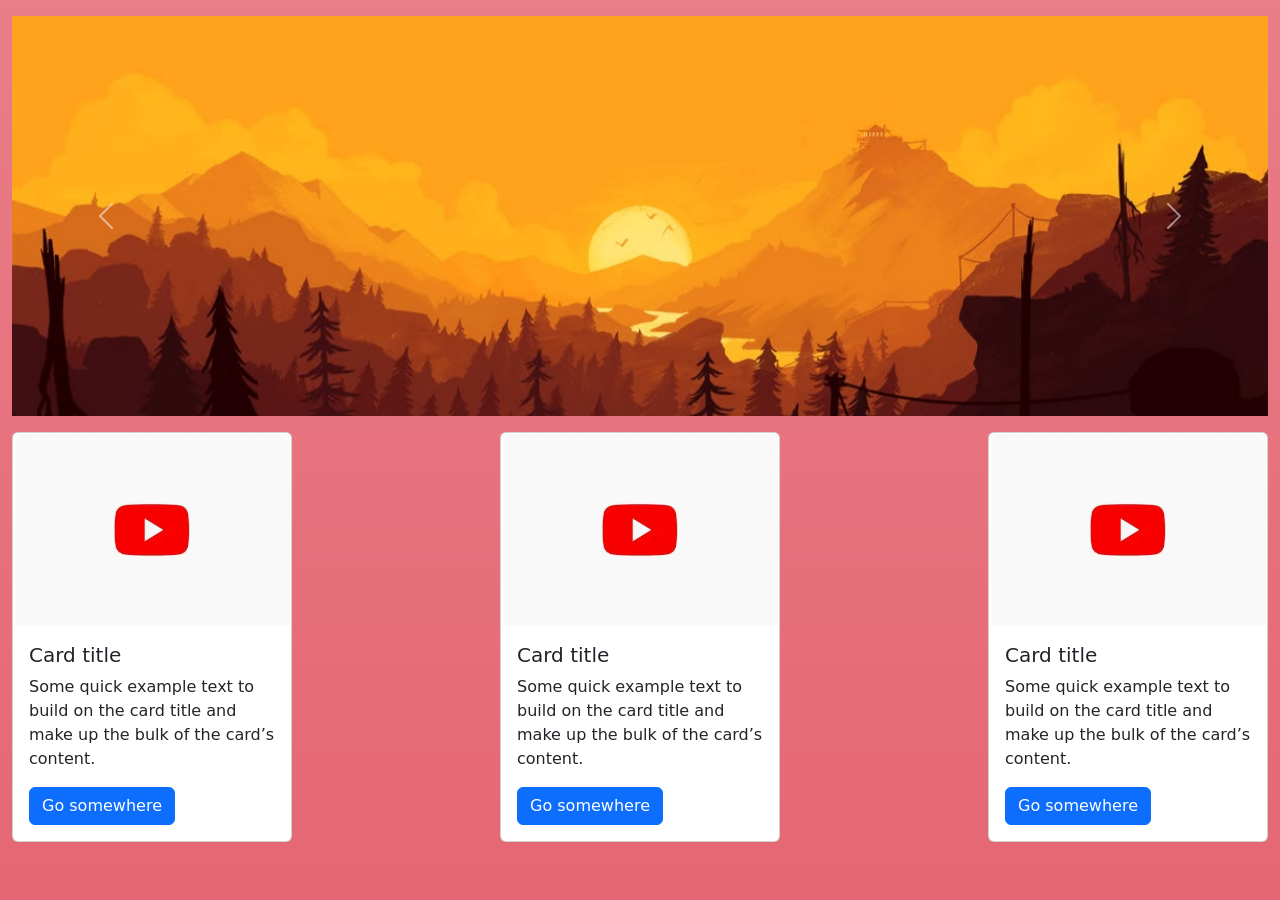
<file: CSS/assignment/index.html>
<!doctype html>
<html lang="en">
  <head>
    <meta charset="UTF-8" />
    <meta name="viewport" content="width=device-width, initial-scale=1.0" />
    <title>Document</title>
    <link
      href="https://cdn.jsdelivr.net/npm/bootstrap@5.3.8/dist/css/bootstrap.min.css"
      rel="stylesheet"
      integrity="sha384-sRIl4kxILFvY47J16cr9ZwB07vP4J8+LH7qKQnuqkuIAvNWLzeN8tE5YBujZqJLB"
      crossorigin="anonymous"
    />
    <link rel="stylesheet" href="style.css" />
  </head>
  <body>
    <div class="container-fluid bg-danger bg-gradient bg-opacity-75">
      <!-- Carousal section -->
      <section class="carousal">
        <div
          id="carouselExampleAutoplaying"
          class="carousel slide py-3"
          data-bs-ride="carousel"
        >
          <div class="carousel-inner">
            <div class="carousel-item active mg carousal-img">
              <img src="images/image1.jpg" class="d-block w-100" alt="..." />
            </div>
            <div class="carousel-item">
              <img
                src="images/image2.jpg"
                class="d-block w-100 carousal-img"
                alt="..."
              />
            </div>
            <div class="carousel-item">
              <img
                src="images/image3.jpg"
                class="d-block w-100 carousal-img"
                alt="..."
              />
            </div>
          </div>
          <button
            class="carousel-control-prev"
            type="button"
            data-bs-target="#carouselExampleAutoplaying"
            data-bs-slide="prev"
          >
            <span class="carousel-control-prev-icon" aria-hidden="true"></span>
            <span class="visually-hidden">Previous</span>
          </button>
          <button
            class="carousel-control-next"
            type="button"
            data-bs-target="#carouselExampleAutoplaying"
            data-bs-slide="next"
          >
            <span class="carousel-control-next-icon" aria-hidden="true"></span>
            <span class="visually-hidden">Next</span>
          </button>
        </div>
      </section>

      <!-- youtube cards -->
      <section class="youtube-cards">
        <div class="d-flex flex-row mb-3 justify-content-between">
          <div class="card" style="width: 17.5rem">
            <img src="images/image4.webp" class="card-img-top" alt="..." />
            <div class="card-body">
              <h5 class="card-title">Card title</h5>
              <p class="card-text">
                Some quick example text to build on the card title and make up
                the bulk of the card’s content.
              </p>
              <a href="#" class="btn btn-primary">Go somewhere</a>
            </div>
          </div>
          <div class="card" style="width: 17.5rem">
            <img src="images/image4.webp" class="card-img-top" alt="..." />
            <div class="card-body">
              <h5 class="card-title">Card title</h5>
              <p class="card-text">
                Some quick example text to build on the card title and make up
                the bulk of the card’s content.
              </p>
              <a href="#" class="btn btn-primary">Go somewhere</a>
            </div>
          </div>
          <div class="card" style="width: 17.5rem">
            <img src="images/image4.webp" class="card-img-top" alt="..." />
            <div class="card-body">
              <h5 class="card-title">Card title</h5>
              <p class="card-text">
                Some quick example text to build on the card title and make up
                the bulk of the card’s content.
              </p>
              <a href="#" class="btn btn-primary">Go somewhere</a>
            </div>
          </div>
        </div>
      </section>
      <!-- footer section -->
      <section>

      </section>
    </div>
    <script
      src="https://cdn.jsdelivr.net/npm/bootstrap@5.3.8/dist/js/bootstrap.bundle.min.js"
      integrity="sha384-FKyoEForCGlyvwx9Hj09JcYn3nv7wiPVlz7YYwJrWVcXK/BmnVDxM+D2scQbITxI"
      crossorigin="anonymous"
    ></script>
  </body>
</html>
</file>
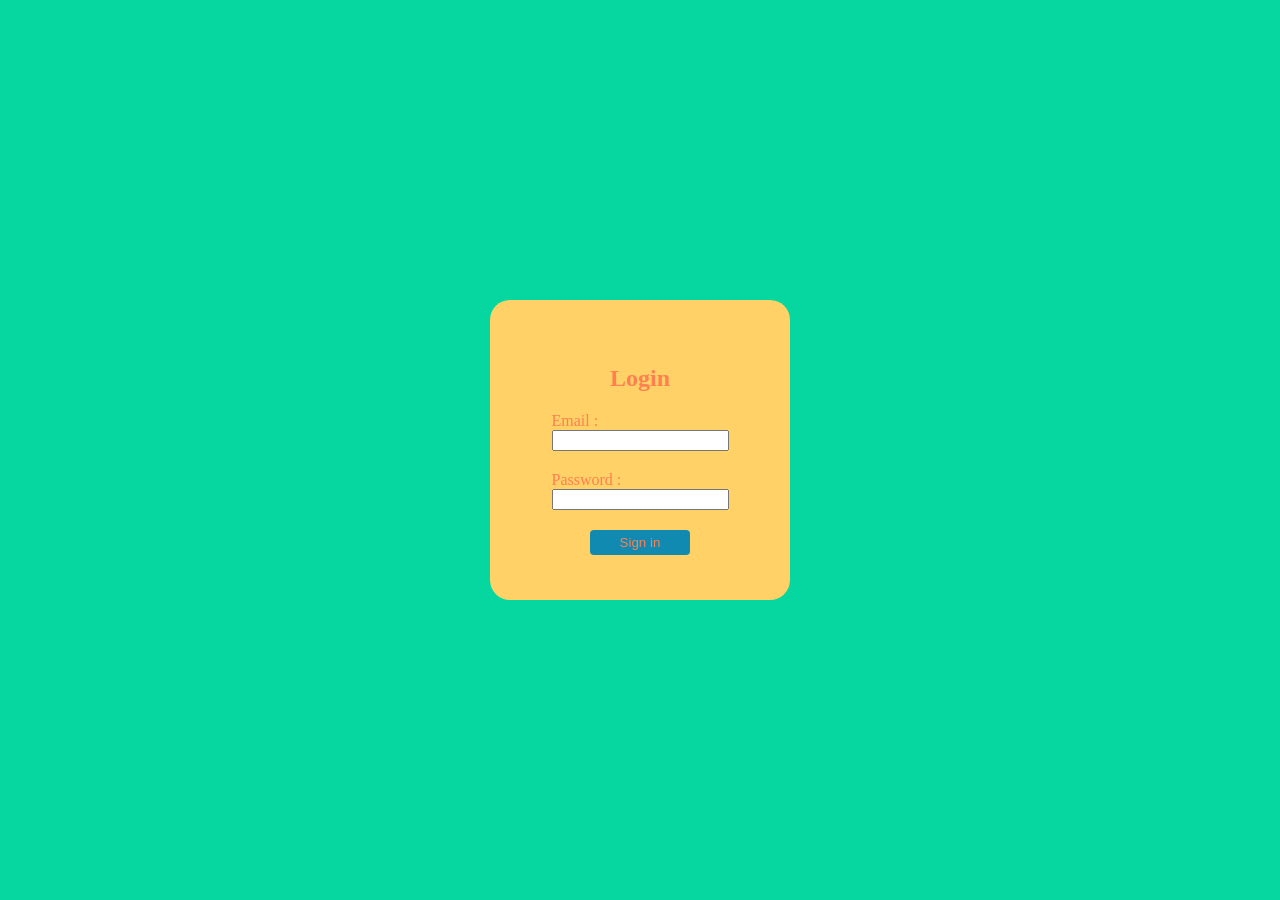
<file: CSS/login project/index.html>
<!doctype html>
<html lang="en">
  <head>
    <meta charset="UTF-8" />
    <meta name="viewport" content="width=device-width, initial-scale=1.0" />
    <title>Document</title>
    <link rel="stylesheet" href="style.css">
  </head>
  <body>
    <div class="card">
      <h2>Login</h2>
      <form>
        <div class="" id="email">
        <label for="email">Email : </label>
        <br>
        <input type="email" name="email" id="email" />
      </div>
      <div class="" id="password">
        <label for="password">Password : </label>
        <br>
        <input type="password" name="password" id="password" />
      </div>
      <div class="" id="">
         <button class="btn">Sign in</button>
      </div>
      </form>
      
      
    </div>
  </body>
</html>
</file>
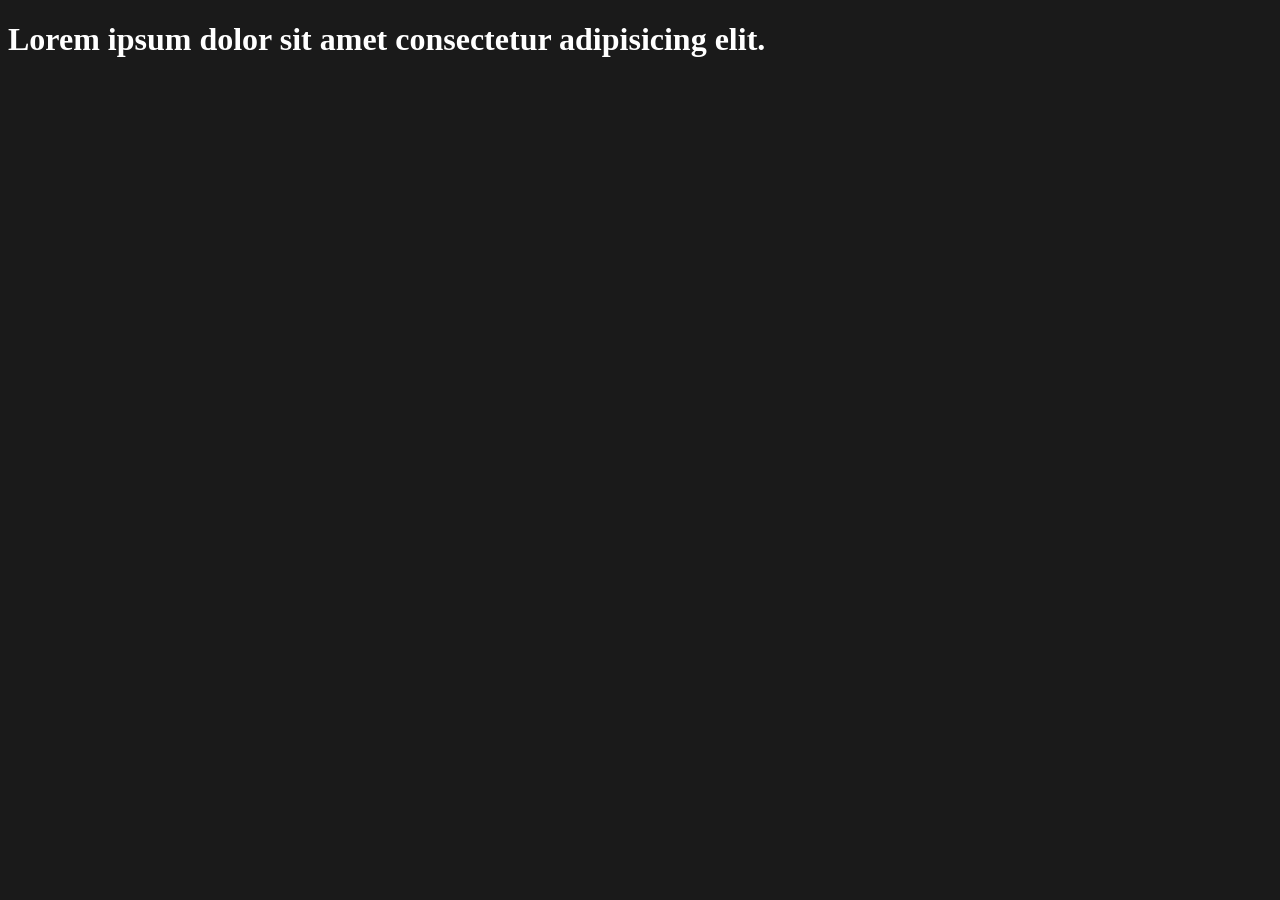
<file: JavaScript/14-js-in-browser/part7/index.html>
<!DOCTYPE html>
<html lang="en">
  <head>
    <meta charset="UTF-8" />
    <meta name="viewport" content="width=device-width, initial-scale=1.0" />
    <title>JS Demo</title>
    <style>
      body {
        background-color: #1a1a1a;
        color: #fff;
      }
    </style>
   
</head>
<body>
    <h1>Lorem ipsum dolor sit amet consectetur adipisicing elit.</h1>
    <script defer src="./script.js"></script>
  </body>
</html>
</file>
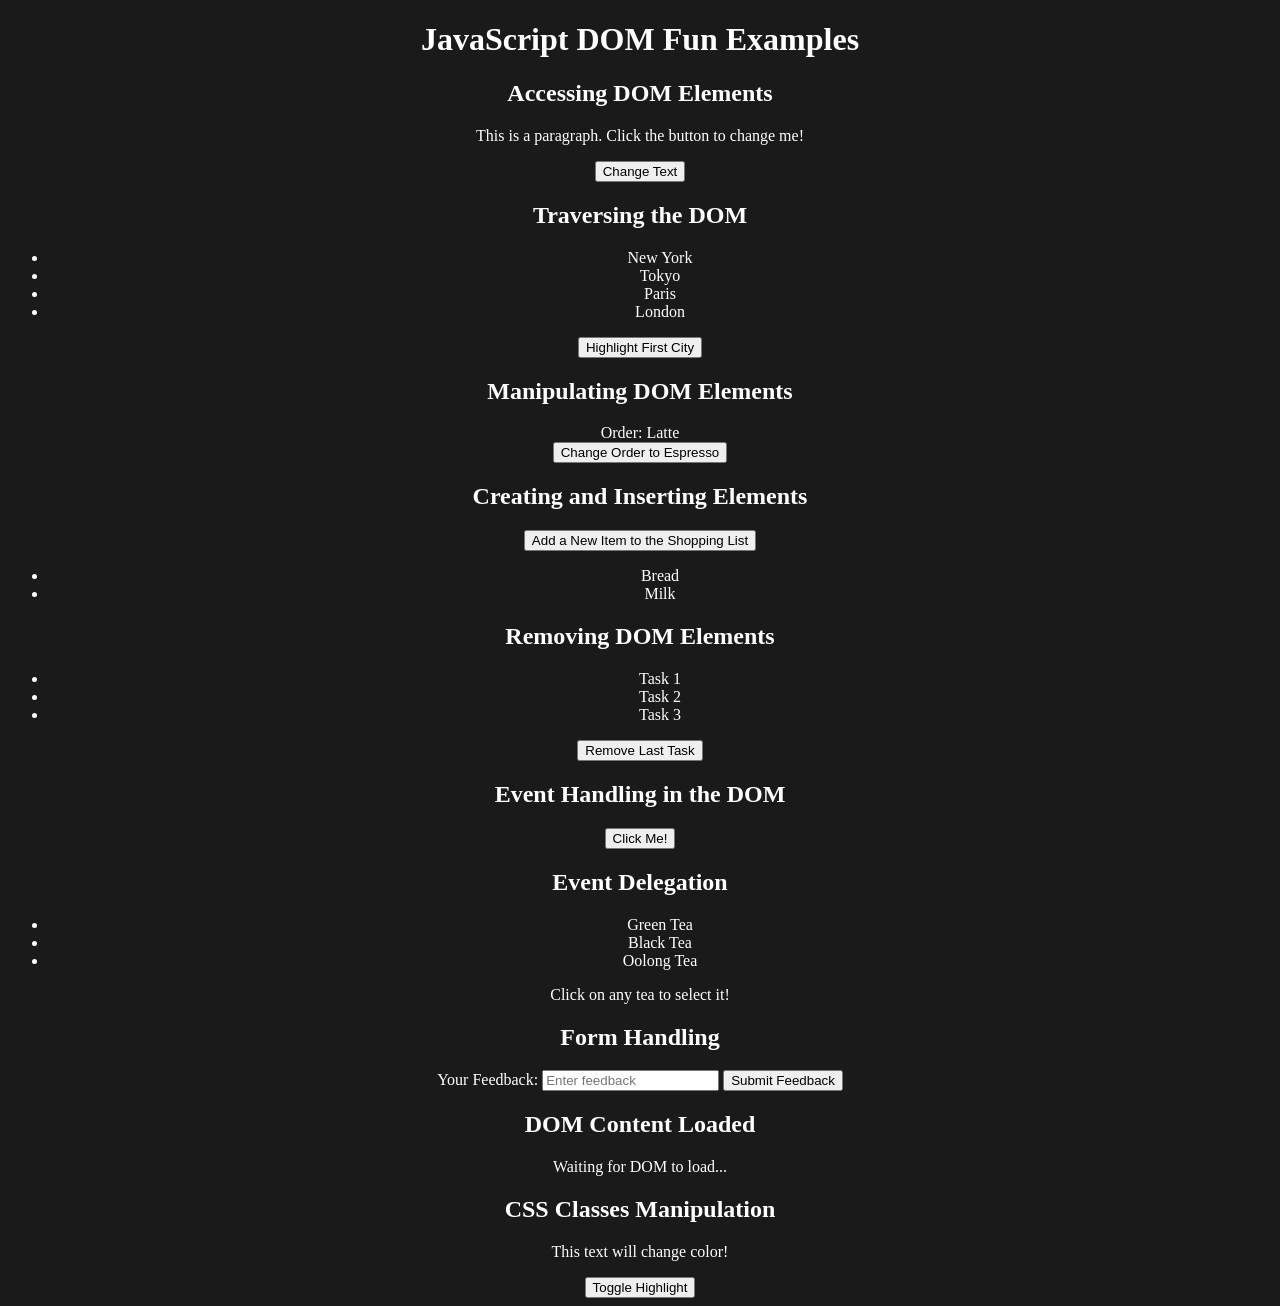
<file: JavaScript/14-js-in-browser/practice/index.html>
<!DOCTYPE html>
<html lang="en">
  <head>
    <meta charset="UTF-8" />
    <meta name="viewport" content="width=device-width, initial-scale=1.0" />
    <title>JavaScript DOM Fun Examples with chai</title>
    <style>
      body {
        background-color: #1a1a1a;
        color: #fff;
        text-align: center;
      }
      .highlight {
        background-color: yellow;
        font-weight: bold;
        color: #1a1a1a;
      }
      .hidden {
        display: none;
      }
    </style>
  </head>
  <body>
    <h1>JavaScript DOM Fun Examples</h1>

    <!-- Example 1: Accessing DOM Elements -->
    <section id="example-1">
      <h2>Accessing DOM Elements</h2>
      <p id="myParagraph">
        This is a paragraph. Click the button to change me!
      </p>
      <button id="changeTextButton">Change Text</button>
    </section>

    <!-- Example 2: Traversing the DOM -->
    <section id="example-2">
      <h2>Traversing the DOM</h2>
      <ul id="citiesList">
        <li class="chai">New York</li>
        <li>Tokyo</li>
        <li>Paris</li>
        <li>London</li>
      </ul>
      <button id="highlightFirstCity">Highlight First City</button>
    </section>

    <!-- Example 3: Manipulating DOM Elements -->
    <section id="example-3">
      <h2>Manipulating DOM Elements</h2>
      <div id="coffeeOrder">Order: <span id="coffeeType">Latte</span></div>
      <button id="changeOrder">Change Order to Espresso</button>
    </section>

    <!-- Example 4: Creating and Inserting Elements -->
    <section id="example-4">
      <h2>Creating and Inserting Elements</h2>
      <button id="addNewItem">Add a New Item to the Shopping List</button>
      <ul id="shoppingList">
        <li>Bread</li>
        <li>Milk</li>
      </ul>
    </section>

    <!-- Example 5: Removing DOM Elements -->
    <section id="example-5">
      <h2>Removing DOM Elements</h2>
      <ul id="taskList">
        <li>Task 1</li>
        <li>Task 2</li>
        <li>Task 3</li>
      </ul>
      <button id="removeLastTask">Remove Last Task</button>
    </section>

    <!-- Example 6: Event Handling in the DOM -->
    <section id="example-6">
      <h2>Event Handling in the DOM</h2>
      <button id="clickMeButton">Click Me!</button>
    </section>

    <!-- Example 7: Event Delegation -->
    <section id="example-7">
      <h2>Event Delegation</h2>
      <ul id="teaList">
        <li class="teaItem">Green Tea</li>
        <li class="teaItem">Black Tea</li>
        <li class="teaItem">Oolong Tea</li>
      </ul>
      <p>Click on any tea to select it!</p>
    </section>

    <!-- Example 8: Form Handling -->
    <section id="example-8">
      <h2>Form Handling</h2>
      <form id="feedbackForm">
        <label for="feedbackInput">Your Feedback:</label>
        <input type="text" id="feedbackInput" placeholder="Enter feedback" />
        <button type="submit">Submit Feedback</button>
      </form>
      <p id="feedbackDisplay"></p>
    </section>

    <!-- Example 9: DOM Content Loaded -->
    <section id="example-9">
      <h2>DOM Content Loaded</h2>
      <p id="domStatus">Waiting for DOM to load...</p>
    </section>

    <!-- Example 10: CSS Classes Manipulation -->
    <section id="example-10">
      <h2>CSS Classes Manipulation</h2>
      <p id="descriptionText">This text will change color!</p>
      <button id="toggleHighlight">Toggle Highlight</button>
    </section>
    <script src="./script.js"></script>
  </body>
</html>
</file>
<file: CSS/assignment/style.css>
.container-fluid{
    height: 100vh;
}

.carousal-img{
   height: 400px;
}
</file>
<file: CSS/login project/style.css>
body{
    background-color: #06D6A0;
    padding: 0;
    margin: 0;
    height: 100vh;
    display: flex;
    justify-content: center;
    align-items: center;
    box-sizing: border-box;
    color: #FF7F50;
}

.card{
    background-color: #FFD166;
    box-sizing: border-box;
    height: 300px;
    padding: 10px;
    width: 300px;
    border-radius: 20px;
    display: flex;
    flex-direction: column;
     align-items: center;
    justify-content: center;
}

form{
     display: flex;
    flex-direction: column;
    gap: 20px;
    align-items: center;
    justify-content: center;
}

.btn{
    background-color: #118AB2;
     border: none;
    border-radius: 4px;
    padding: 5px;
    width: 100px;
    color: #FF7F50;
}

.btn:hover{
    background-color: #06D6A0;
}
</file>
